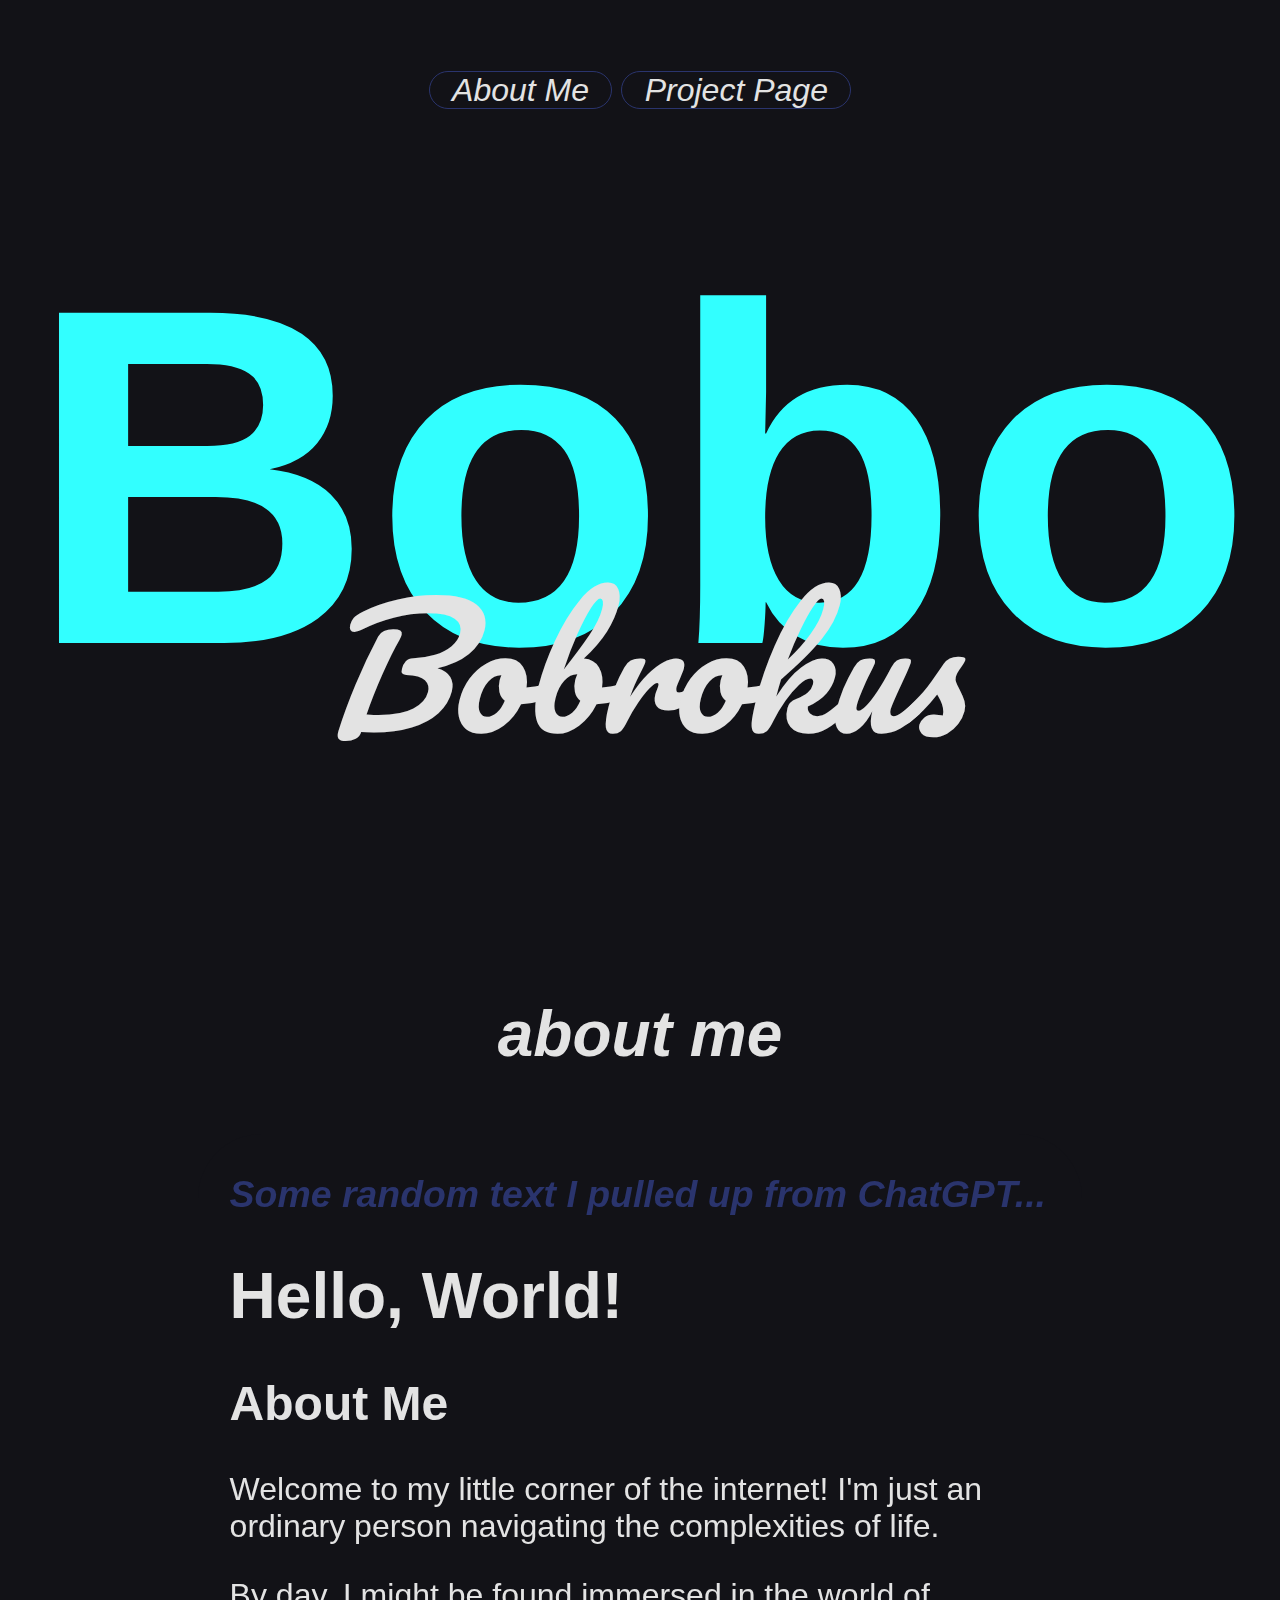
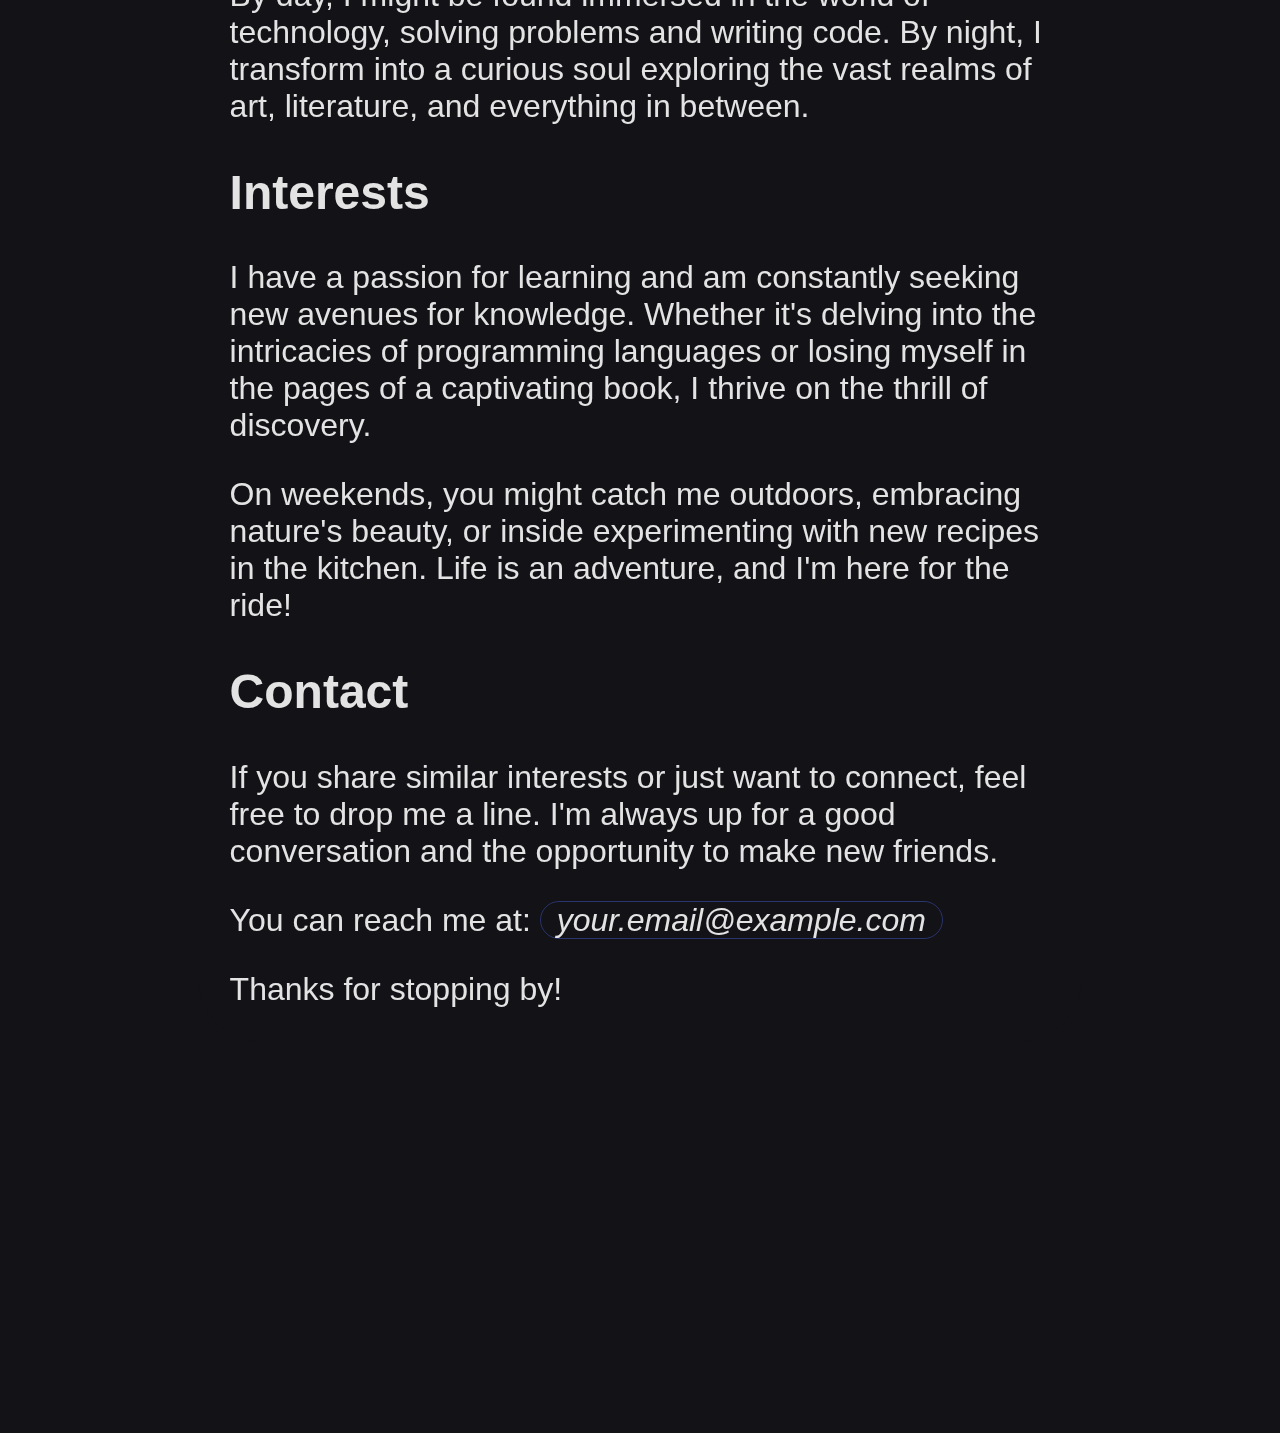
<file: index.html>
<!DOCTYPE html>
<html lang="en">

    <head>
        <meta charset="UTF-8" />
        <meta name="viewport" content="width=device-width, initial-scale=1.0" />
        <title>About Me</title>
        <link rel="stylesheet" href="main.css" />
        <link rel="stylesheet" href="https://fonts.googleapis.com/css?family=Pacifico">
        <link rel="stylesheet" href="https://fonts.googleapis.com/css?family=Roboto">
    </head>

    <body>
        <nav class="navigation">
            <a title="about" href="index.html" class="button text-button">About Me</a>
            <a title="projects" href="projects.html" class="button text-button">Project Page</a>
        </nav>

        <div class="fading-out" id="intro">
            <div id="intro-title">Bobo</div>
            <div id="intro-subtitle">Bobrokus</div>
        </div>

        <h1 class="centered"><i>about me</i></h1>

        <div class="elevated">
            <header>
                <h3 class="muted"><em>Some random text I pulled up from ChatGPT...</em></h3>
                <h1>Hello, World!</h1>
            </header>

            <section>
                <h2>About Me</h2>
                <p>Welcome to my little corner of the internet! I'm just an ordinary person navigating the complexities
                    of life.</p>
                <p>By day, I might be found immersed in the world of technology, solving problems and writing code. By
                    night, I transform into a curious soul exploring the vast realms of art, literature, and everything
                    in between.</p>
            </section>

            <section>
                <h2>Interests</h2>
                <p>I have a passion for learning and am constantly seeking new avenues for knowledge. Whether it's
                    delving into the intricacies of programming languages or losing myself in the pages of a captivating
                    book, I thrive on the thrill of discovery.</p>
                <p>On weekends, you might catch me outdoors, embracing nature's beauty, or inside experimenting with new
                    recipes in the kitchen. Life is an adventure, and I'm here for the ride!</p>
            </section>

            <section>
                <h2>Contact</h2>
                <p>If you share similar interests or just want to connect, feel free to drop me a line. I'm always up
                    for a good conversation and the opportunity to make new friends.</p>
                <p>You can reach me at: <a href="mailto:your.email@example.com"
                        class="mail-link">your.email@example.com</a></p>
            </section>

            <section>

            </section>

            <footer>
                <p>Thanks for stopping by!</p>
            </footer>
        </div>
    </body>

</html>
</file>
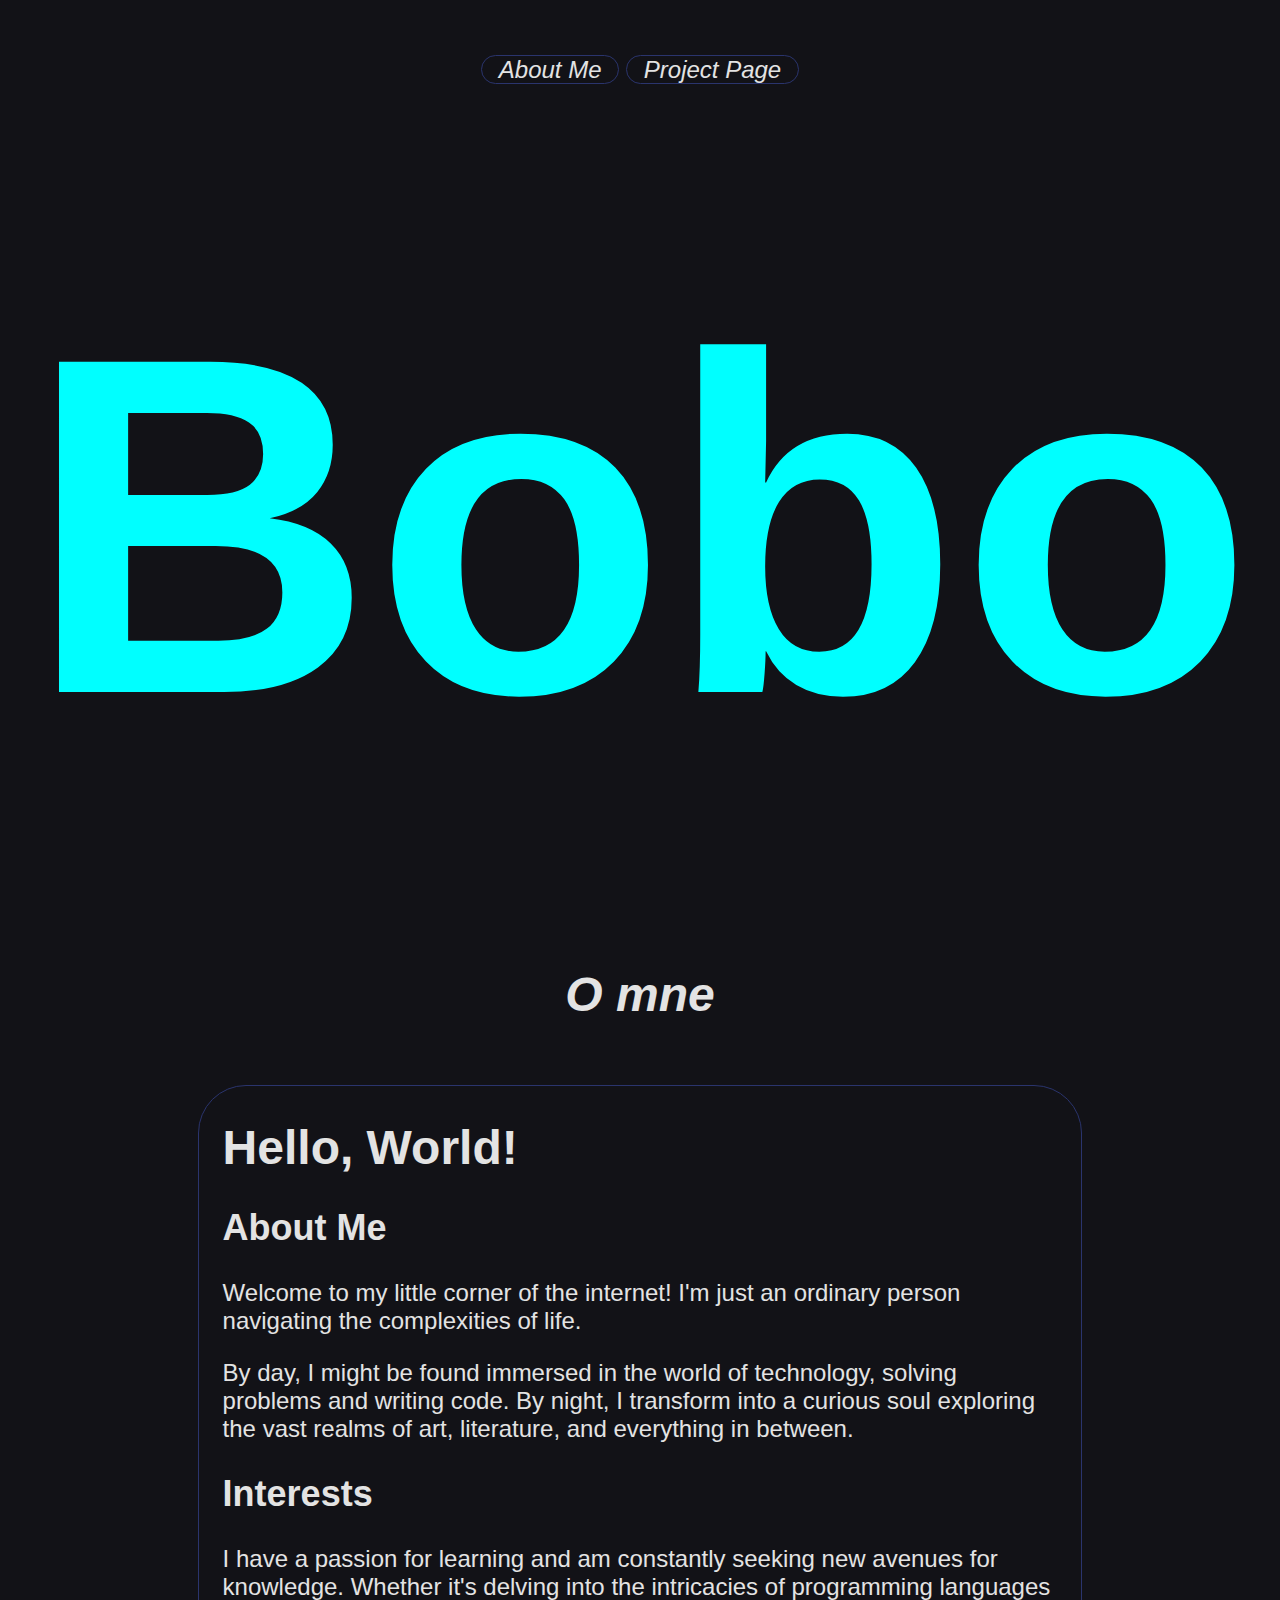
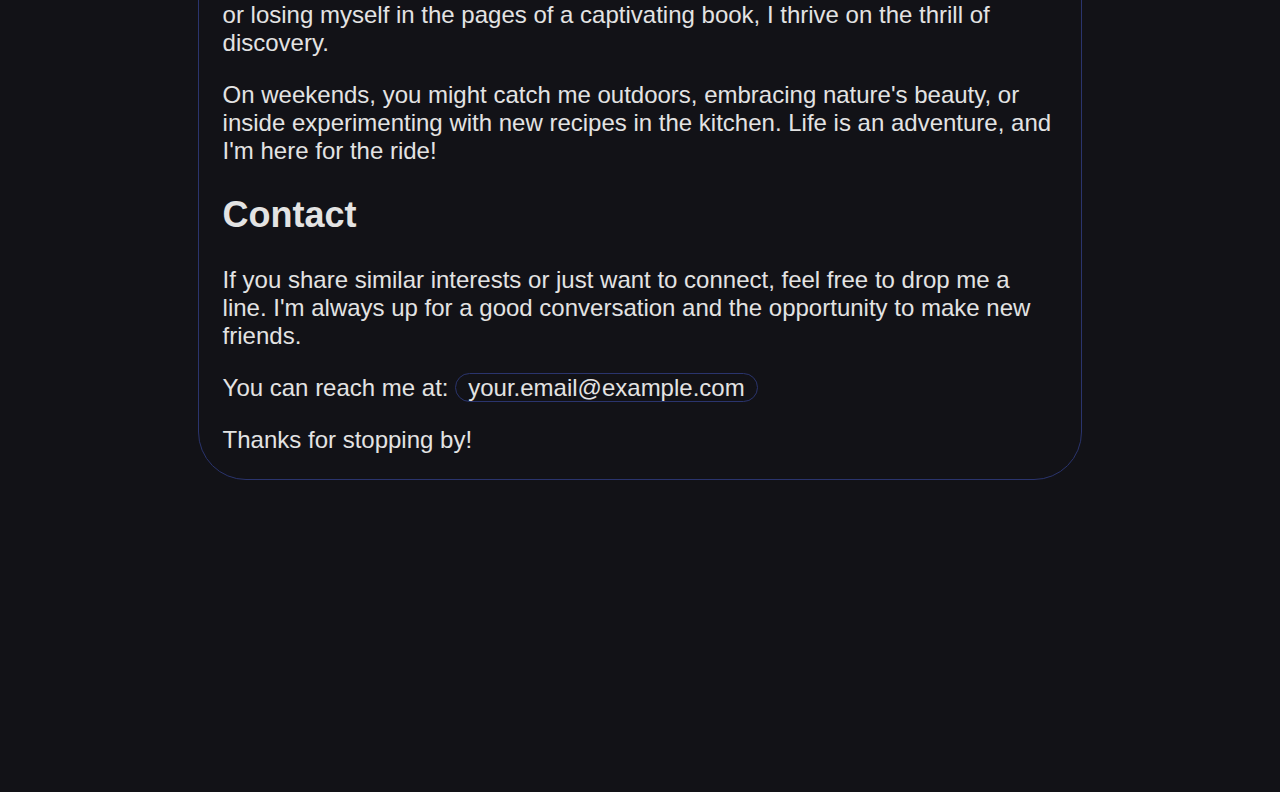
<file: src/about-me.html>
<!DOCTYPE html>
<html lang="en">

    <head>
        <meta charset="UTF-8" />
        <meta name="viewport" content="width=device-width, initial-scale=1.0" />
        <title>About Me</title>
        <link rel="stylesheet" href="main.css" />
    </head>

    <body>
        <nav class="navigation">
            <a title="about" href="about-me.html" class="button text-button">About Me</a>
            <a title="projects" href="projects.html" class="button text-button">Project Page</a>
        </nav>

        <header class="basic-text-shadow parallax">
            <h1 class="intro centered">Bobo</h1>
            <h1 class="intro-sub centered"><i>O mne</i></h1>
        </header>

        <div class="elevated">
            <header>
                <h1>Hello, World!</h1>
            </header>

            <section>
                <h2>About Me</h2>
                <p>Welcome to my little corner of the internet! I'm just an ordinary person navigating the complexities
                    of life.</p>
                <p>By day, I might be found immersed in the world of technology, solving problems and writing code. By
                    night, I transform into a curious soul exploring the vast realms of art, literature, and everything
                    in between.</p>
            </section>

            <section>
                <h2>Interests</h2>
                <p>I have a passion for learning and am constantly seeking new avenues for knowledge. Whether it's
                    delving into the intricacies of programming languages or losing myself in the pages of a captivating
                    book, I thrive on the thrill of discovery.</p>
                <p>On weekends, you might catch me outdoors, embracing nature's beauty, or inside experimenting with new
                    recipes in the kitchen. Life is an adventure, and I'm here for the ride!</p>
            </section>

            <section>
                <h2>Contact</h2>
                <p>If you share similar interests or just want to connect, feel free to drop me a line. I'm always up
                    for a good conversation and the opportunity to make new friends.</p>
                <p>You can reach me at: <a href="mailto:your.email@example.com"
                        class="mail-link">your.email@example.com</a></p>
            </section>

            <section>

            </section>

            <footer>
                <p>Thanks for stopping by!</p>
            </footer>
        </div>
    </body>

</html>
</file>
<file: main.css>
:root {
    --main-text-color: #e3e3e3;
    --muted-text-color: #2a346d;

    --link-text-color: #e3e3e3;

    --shadow-color: black;

    --elevated-bg-color: rgba(18, 18, 23, 0.5);
    --main-bg-color: rgb(18, 18, 23);
    font-size: 2em;
    
}

body {
    background-color: var(--main-bg-color);
    color: var(--main-text-color);
    font-family: 'Segoe UI', Tahoma, Geneva, Verdana, sans-serif;
    padding: 2rem 0rem 10rem 0rem;
}

@keyframes fade-in {
    0% {
        opacity: 0;
    }

    20% {
        opacity: 0;
    }

    100% {
        opacity: 1;
    }
}

@keyframes fade-out {
    from {
        opacity: 1;
        transform: translateY(0) scale(1);
    }

    70% {
        opacity: 0;
    }

    to {
        opacity: 0;
        transform: translateY(70vh) scale(1);
    }
}

@keyframes shrink-title {
    from {
        transform: scale(1);
    }

    to {
        transform: scale(0.2);
    }
}

@keyframes shrink-subtitle {
    from {
        transform: scale(1);
    }

    to {
        transform: scale(0.01);
    }
}

p,
h1,
h2,
h3,
nav {
    position: relative;
    z-index: 2;

    animation: ease-in fade-in;
    animation-timeline: view();
    animation-range: 0 40%;
}

.pretty {
    font-family: "Pacifico", sans-serif;
    font-weight: lighter;
}

.muted {
    color: var(--muted-text-color)
}

#intro-title {

    z-index: -2;

    font-family:Arial, Helvetica, sans-serif;

    font-weight: 900;
    font-size: 15rem;
    color: rgb(50, 255, 255);

    position: relative;

    line-height: 0.2;

    animation: ease-in-out shrink-title both;
    animation-timeline: view();
    animation-range: 60% 150%;
}

#intro-subtitle {

    z-index: -1;

    font-weight: lighter;
    font-style: italic;
    font-size: 5rem;

    position: relative;

    font-family: "Pacifico", sans-serif;

    animation: none;

    animation: ease-in-out shrink-subtitle both;
    animation-timeline: view();
    animation-range: 60% 150%;
}

#intro {
    margin: 10rem 0rem 6rem 0rem;
}

.fading-out {
    animation: linear fade-out both;
    animation-timeline: view();
    animation-range: 60% 150%;
}

.elevated {
    position: relative;
    z-index: 2;


    background-color: var(--elevated-bg-color);

    /* box-shadow: 0em 0em 2em var(--shadow-color); */

    border-radius: 2rem;
    /* border: thin solid var(--muted-text-color); */

    padding: 0.05rem 1rem;
    margin: 5% 15%;

    backdrop-filter: blur(25px);
}

#intro-title,
#intro-subtitle,
.centered,
.navigation {
    text-align: center;
    align-items: center;
}

.text-button {

    color: var(--main-text-color);
    font-style: italic;
    text-decoration: none;

    padding: 0em 0.7em;

    border-radius: 1em;
    border: thin solid var(--muted-text-color);
    text-wrap: nowrap;

}

.mail-link {
    color: var(--link-text-color);
    /* background-color: var(--muted-text-color); */

    border-radius: 1rem;

    border: thin solid var(--muted-text-color);
    font-style: italic;

    text-decoration: none;

    padding: 0 0.5rem;
}
</file>
<file: src/main.css>
:root {
    --main-text-color: #e3e3e3;
    --muted-text-color: #2a346d;

    --link-text-color: #e3e3e3;

    --shadow-color: black;

    --elevated-bg-color: rgb(18, 18, 23);
    --main-bg-color: rgb(18, 18, 23);
    font-size: 1.5em;
}

body {
    background-color: var(--main-bg-color);
    color: var(--main-text-color);
    font-family: 'Segoe UI', Tahoma, Geneva, Verdana, sans-serif;
    padding: 2rem 0rem 10rem 0rem;
}

@keyframes fade-in {
    0% {
        opacity: 0;
    }

    20% {
        opacity: 0;
    }

    100% {
        opacity: 1;
    }
}

@keyframes fade-out {
    from {
        opacity: 1;
        transform: translateY(-0.3em) scale(1);
    }

    to {
        opacity: 0;
        transform: translateY(1em) scale(1.2);
    }
}

p,
h1,
h2,
nav {
    animation: linear fade-in;
    animation-timeline: view();
    animation-range: 0 40%;
}

.intro {
    z-index: -1;

    font-weight: 900;
    font-size: 20rem;
    color: aqua;

    position: relative;

    animation: linear fade-out both;
    animation-timeline: view();
    animation-range: 20rem 50rem;

    line-height: 10rem;
}

.elevated {
    background-color: var(--elevated-bg-color);

    /* box-shadow: 0em 0em 2em var(--shadow-color); */

    border-radius: 2rem;
    border: thin solid var(--muted-text-color);

    padding: 0.05rem 1rem;
    margin: 5% 15%;
}

.centered,
.navigation {
    text-align: center;
    align-items: center;
}

.navigation {}

.text-button {

    color: var(--main-text-color);
    font-style: italic;
    text-decoration: none;

    padding: 0em 0.7em;

    border-radius: 1em;
    border: thin solid var(--muted-text-color);
    text-wrap: nowrap;

}

.mail-link {
    color: var(--link-text-color);
    /* background-color: var(--muted-text-color); */

    border-radius: 1rem;

    border: thin solid var(--muted-text-color);

    text-decoration: none;

    padding: 0 0.5rem;
}
</file>
